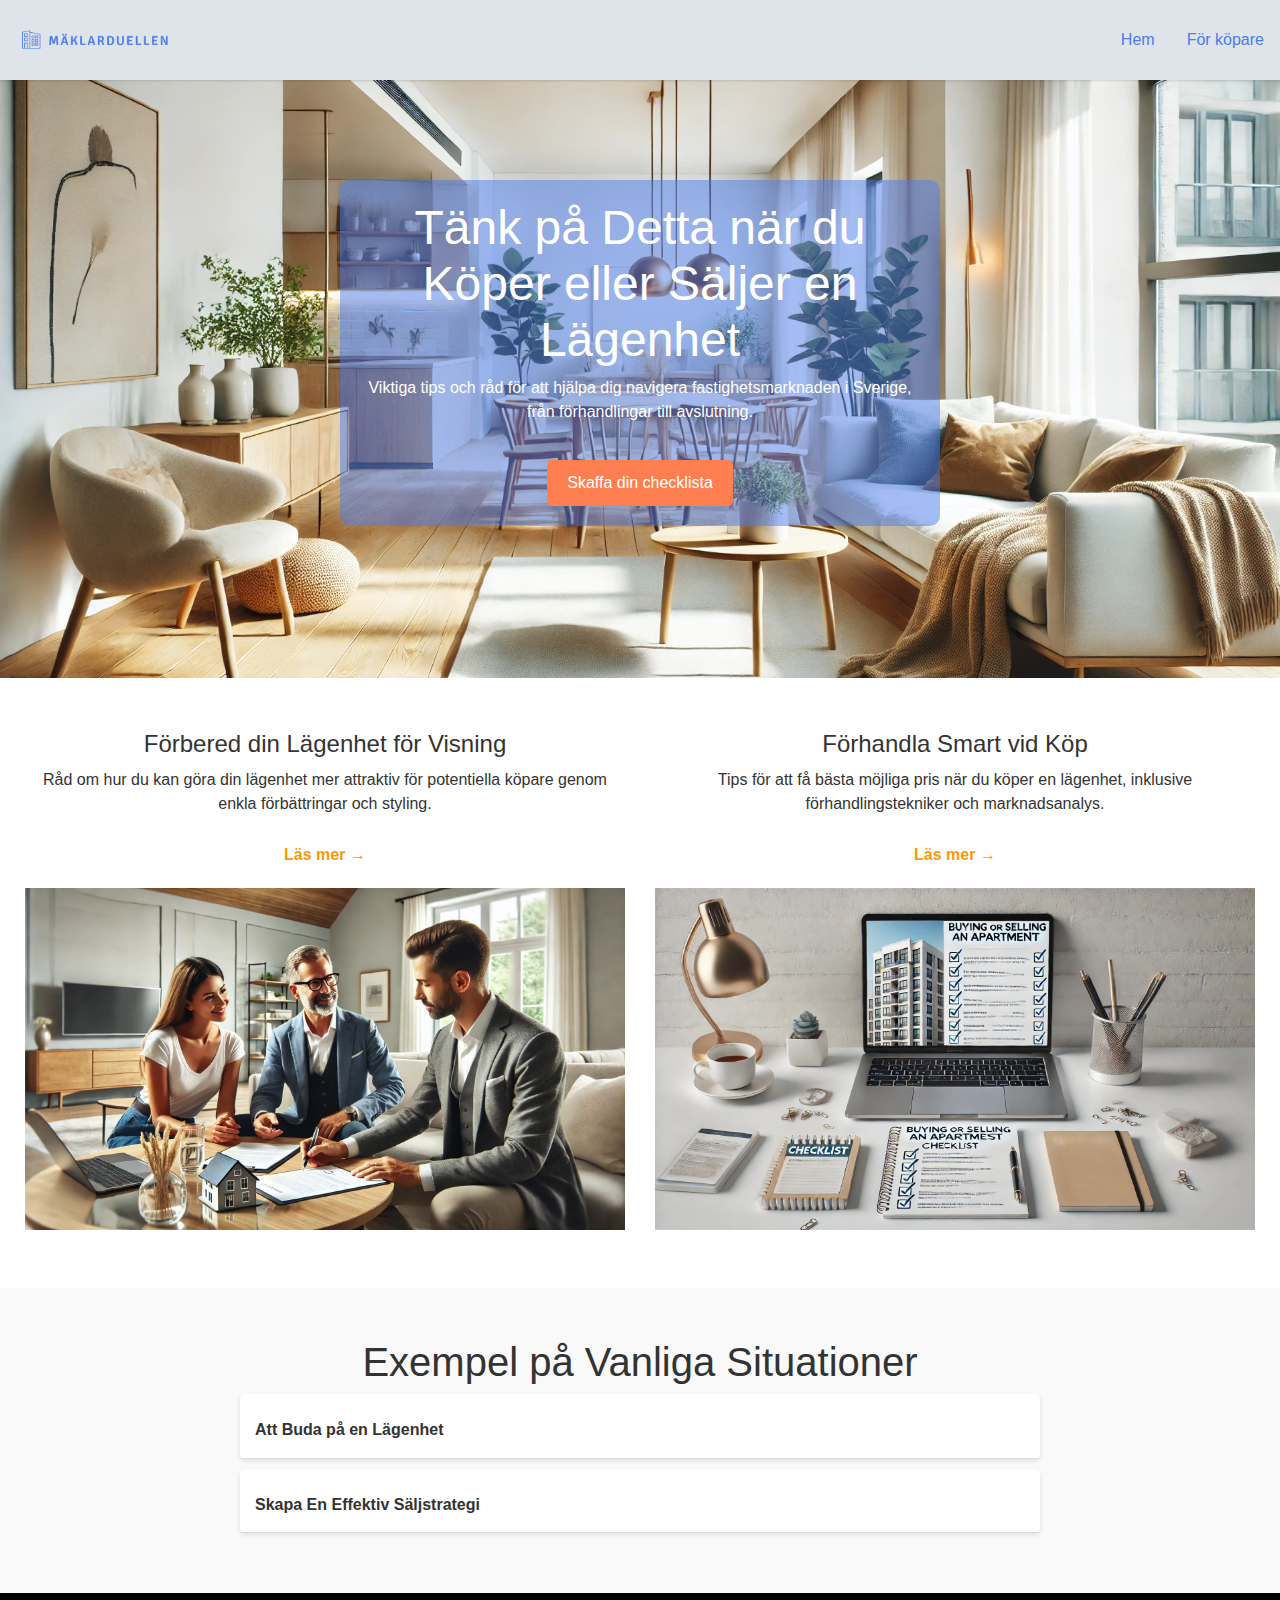
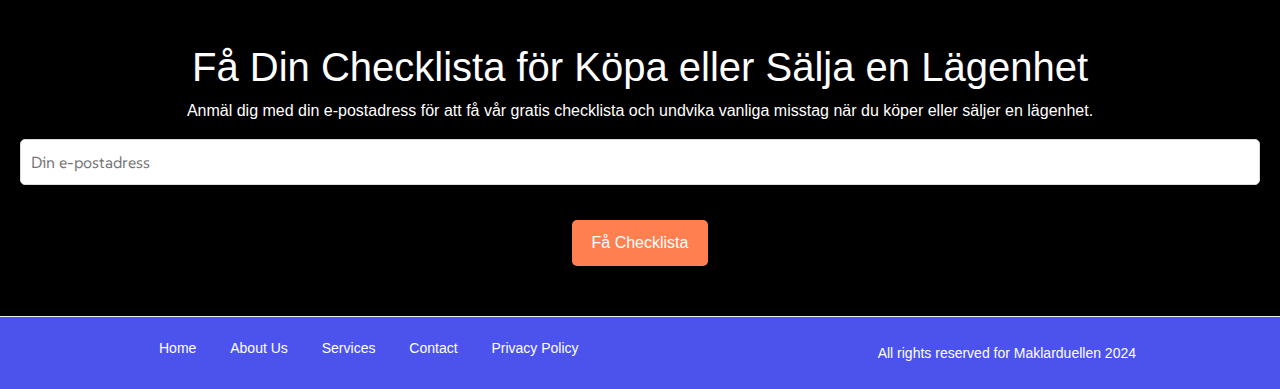
<file: tips-och-tricks.html>
<!DOCTYPE html>
<html lang="en">
<head>
    <meta charset="UTF-8">
    <meta name="viewport" content="width=device-width, initial-scale=1.0">
    <meta http-equiv="X-UA-Compatible" content="ie=edge">
    <title>Tips & Tricks inför försäljning</title>
    <link rel="stylesheet" href="css/947-76ce112bd36111bfd705.css" media="all" />
    <link rel="stylesheet" href="css/styles.css">
    <link rel="stylesheet" href="css/footer.css">
    <link href="" rel="canonical" />
</head>
<body>
    <header class="navigation">
        <div class="main-navigation">
          <div class="main-navigation__logo">
            <a href="index.html"
              ><img alt="AgentConnect start" src="images/maklarduellen-logo.png"
            /></a>
          </div>
          <div class="main-navigation__quicksearch">
            <div id="QuickSearch"></div>
          </div>
          <div class="main-navigation__secondary">
            <nav>
              <ul>
                <li>
                  <a
                    style="height: auto"
                    data-category="Registrations"
                    data-label="Top right button"
                    class=""
                    href="./index.html"
                    >Hem
                  </a>
                </li>
                <li>
                  <a
                    style="height: auto"
                    data-category="Registrations"
                    data-label="Top right button"
                    class=""
                    href="./hitta-nasta-kop.html"
                    >För köpare
                  </a>
                </li>
              </ul>
            </nav>
          </div>
      </header>

    <!-- Hero Section -->
    <section class="hero mt-6">
      <div class="hero-content">
          <h1>Tänk på Detta när du Köper eller Säljer en Lägenhet</h1>
          <p>Viktiga tips och råd för att hjälpa dig navigera fastighetsmarknaden i Sverige, från förhandlingar till avslutning.</p>
          <a href="#Signup" class="btn-primary">Skaffa din checklista</a>
      </div>
    </section>

    <!-- Feature Section -->
    <section class="features">
        <div class="feature-item">
            <h3>Förbered din Lägenhet för Visning</h3>
            <p>Råd om hur du kan göra din lägenhet mer attraktiv för potentiella köpare genom enkla förbättringar och styling.</p>
            <a href="#" class="learn-more">Läs mer →</a>
            <img src="./images/negotiation.webp" alt="Bild för Feature 1" onerror="this.onerror=null;this.src='https://via.placeholder.com/400x300?text=Ingen+bild+tillgänglig';">
        </div>
        <div class="feature-item">
            <h3>Förhandla Smart vid Köp</h3>
            <p>Tips för att få bästa möjliga pris när du köper en lägenhet, inklusive förhandlingstekniker och marknadsanalys.</p>
            <a href="#" class="learn-more">Läs mer →</a>
            <img src="./images/checklist.webp" alt="Bild för Feature 2" onerror="this.onerror=null;this.src='https://via.placeholder.com/400x300?text=Ingen+bild+tillgänglig';">
        </div>
    </section>

    <!-- Case Study Section -->
    <section class="case-study">
        <h2>Exempel på Vanliga Situationer</h2>
        <ul class="accordion">
            <li>
                <input type="checkbox" id="case1">
                <label for="case1">Att Buda på en Lägenhet</label>
                <div class="accordion-content">
                    <p>Hur du strategiskt kan lägga bud på en lägenhet för att maximera dina chanser att vinna utan att överbetala.</p>
                </div>
            </li>
            <li>
                <input type="checkbox" id="case2">
                <label for="case2">Skapa En Effektiv Säljstrategi</label>
                <div class="accordion-content">
                    <p>Tips för att skapa en säljstrategi som attraherar rätt köpare och maximerar din försäljningsvinst.</p>
                </div>
            </li>
            <!-- Repeat for additional case studies -->
        </ul>
    </section>

    <!-- Updated Call to Action Section -->
    <section class="cta" id="Signup">
        <h2>Få Din Checklista för Köpa eller Sälja en Lägenhet</h2>
        <p>Anmäl dig med din e-postadress för att få vår gratis checklista och undvika vanliga misstag när du köper eller säljer en lägenhet.</p>
        <form action="#" method="post">
            <input type="email" name="email" placeholder="Din e-postadress" required>
            <button type="submit" class="btn-primary">Få Checklista</button>
        </form>
    </section>

    <footer class="footer portrait:pb-8">
      <div class="footer-content">
        <div class="footer-links">
          <a href="#">Home</a>
          <a href="#">About Us</a>
          <a href="#">Services</a>
          <a href="#">Contact</a>
          <a href="#">Privacy Policy</a>
        </div>
        <div class="footer-rights">
          All rights reserved for Maklarduellen 2024
        </div>
      </div>
    </footer>
    <!-- <script src="script.js"></script> Link to external JavaScript file (if needed) -->
</body>
</html>
</file>
<file: css/footer.css>
.footer {
    background-color: #4b53ec;
    color: white;
    padding: 20px;
    text-align: center;
    font-family: Arial, sans-serif;
  }
  
  .footer-content {
    display: flex;
    flex-direction: column;
    align-items: center;
  }
  
  .footer-links {
    margin-bottom: 10px;
  }
  
  .footer-links a {
    color: white;
    text-decoration: none;
    margin: 5px 0;
    display: block;
  }
  
  .footer-rights {
    border-top: 1px solid white;
    padding-top: 10px;
    margin-top: 10px;
    font-size: 14px;
  }
  
  /* Responsive adjustments */
  @media (min-width: 768px) {
    .footer-content {
      flex-direction: row;
      justify-content: space-between;
      width: 80%;
      margin: auto;
    }
  
    .footer-links a {
      margin: 0 15px;
      display: inline;
    }
  
    .footer-rights {
      margin-top: 0;
      padding-top: 0;
      border-top: none;
    }
  }
</file>
<file: css/styles.css>
/* Basic Reset and Styling */
* {
    margin: 0;
    padding: 0;
    box-sizing: border-box;
    font-family: 'Arial', sans-serif;
}

body {
    color: #333;
    line-height: 1.6;
    margin: 0;
    background-color: #f8f9fb;
}

/* Main Page Layout */
.page-container {
    display: flex;
    justify-content: center;
    align-items: center;
    flex-direction: column;
    padding: 20px;
}

/* Hero Section */
.hero {
    background: url('../images/hero.webp') no-repeat center center;
    background-size: cover; /* Ensures the image covers the entire area */
    color: #fff;
    text-align: center;
    padding: 50px 20px;
    display: flex;
    flex-direction: column;
    align-items: center;
    min-height: 70vh; /* Adjust the height as needed */
}

.hero-content {
    max-width: 600px;
    margin-bottom: 20px;
    background-color: rgba(75,123,236,0.5); /* Optional: Adds a semi-transparent background to improve text readability */
    padding: 20px;
    border-radius: 10px;
}

.hero-image img {
    max-width: 100%;
    height: auto;
}

.btn-primary {
    background-color: #ff7f50;
    color: #fff;
    padding: 10px 20px;
    text-decoration: none;
    border-radius: 5px;
    display: inline-block;
    margin-top: 20px;
    cursor: pointer;
}

/* Features Section */
.features {
    display: flex;
    flex-direction: column;
    align-items: center;
    padding: 50px 20px;
    background-color: #fff;
}

.feature-item {
    max-width: 600px;
    margin-bottom: 40px;
    text-align: center;
}

.feature-item img {
    max-width: 100%;
    height: auto;
    margin-top: 20px;
}

.learn-more {
    color: #ff9800;
    text-decoration: none;
    font-weight: bold;
    margin-top: 10px;
    display: inline-block;
}

/* Case Study Section */
.case-study {
    padding: 50px 20px;
    background-color: #f9f9f9;
    text-align: center;
}

.accordion {
    list-style: none;
    padding: 0;
    max-width: 600px;
    margin: 0 auto;
    text-align: left;
}

.accordion li {
    margin-bottom: 10px;
    background-color: #fff;
    border-radius: 5px;
    box-shadow: 0 2px 4px rgba(0, 0, 0, 0.1);
}

.accordion input[type="checkbox"] {
    display: none;
}

.accordion label {
    display: block;
    padding: 15px;
    cursor: pointer;
    font-weight: bold;
    color: #333;
    border-bottom: 1px solid #ddd;
}

.accordion .accordion-content {
    display: none;
    padding: 15px;
}

.accordion input[type="checkbox"]:checked ~ .accordion-content {
    display: block;
}

/* Call to Action Section */
.cta {
    background-color: #000;
    color: #fff;
    padding: 50px 20px;
    text-align: center;
}

/* Responsive Styles */
@media (min-width: 768px) {
    .hero {
        flex-direction: row;
        justify-content: center;
    }

    .features {
        flex-direction: row;
        justify-content: center;
        gap: 30px;
    }

    .feature-item {
        flex: 1;
        margin-bottom: 0;
    }

    .accordion {
        max-width: 800px;
    }
}

/* Form Submission Page Styles */
.form-page-container {
    display: flex;
    justify-content: space-between;
    align-items: stretch;
    padding: 20px;
    background-color: #f8f9fb;
    height: 100vh;
}

.form-container {
    padding: 40px;
    width: 45%;
    background: white;
    border-radius: 12px;
    box-shadow: 0 4px 8px rgba(0, 0, 0, 0.1);
    display: flex;
    flex-direction: column;
    justify-content: center;
}

.form-container h1 {
    margin-bottom: 10px;
    font-size: 24px;
}

.form-container p {
    margin-bottom: 20px;
    color: #666;
}

.input-group {
    display: flex;
    gap: 10px;
    margin-bottom: 15px;
}

input[type="text"],
input[type="email"],
input[type="tel"],
textarea {
    width: 100%;
    padding: 10px;
    margin-bottom: 15px;
    border: 1px solid #ddd;
    border-radius: 5px;
}

.checkbox-group {
    margin-bottom: 20px;
    font-size: 14px;
}

.checkbox-group label {
    color: #666;
}

.checkbox-group input[type="checkbox"] {
    margin-right: 5px;
}

.image-container {
    width: 50%;
    position: relative;
    background: url('relevant-image.jpg') no-repeat center center;
    background-size: cover;
    border-radius: 12px;
    overflow: hidden;
    display: flex;
    align-items: flex-end;
    padding: 20px;
}

.image-container img {
    width: 100%;
    height: 100%;
    object-fit: cover;
    border-radius: 12px;
}

.testimonial {
    position: absolute;
    bottom: 20px;
    left: 20px;
    color: white;
    background: rgba(0, 0, 0, 0.5);
    padding: 15px;
    border-radius: 8px;
    max-width: 90%;
}

.testimonial p {
    margin-bottom: 5px;
    font-size: 14px;
}

.testimonial span {
    display: block;
    font-size: 12px;
}

/* Mobile Responsive Adjustments */
@media (max-width: 768px) {
    .form-page-container {
        flex-direction: column;
        padding: 20px;
        height: auto;
    }

    .form-container,
    .image-container {
        width: 100%;
        margin-bottom: 20px;
    }

    .image-container {
        height: 250px;
    }

    .testimonial {
        padding: 10px;
        max-width: 100%;
    }
}
</file>
